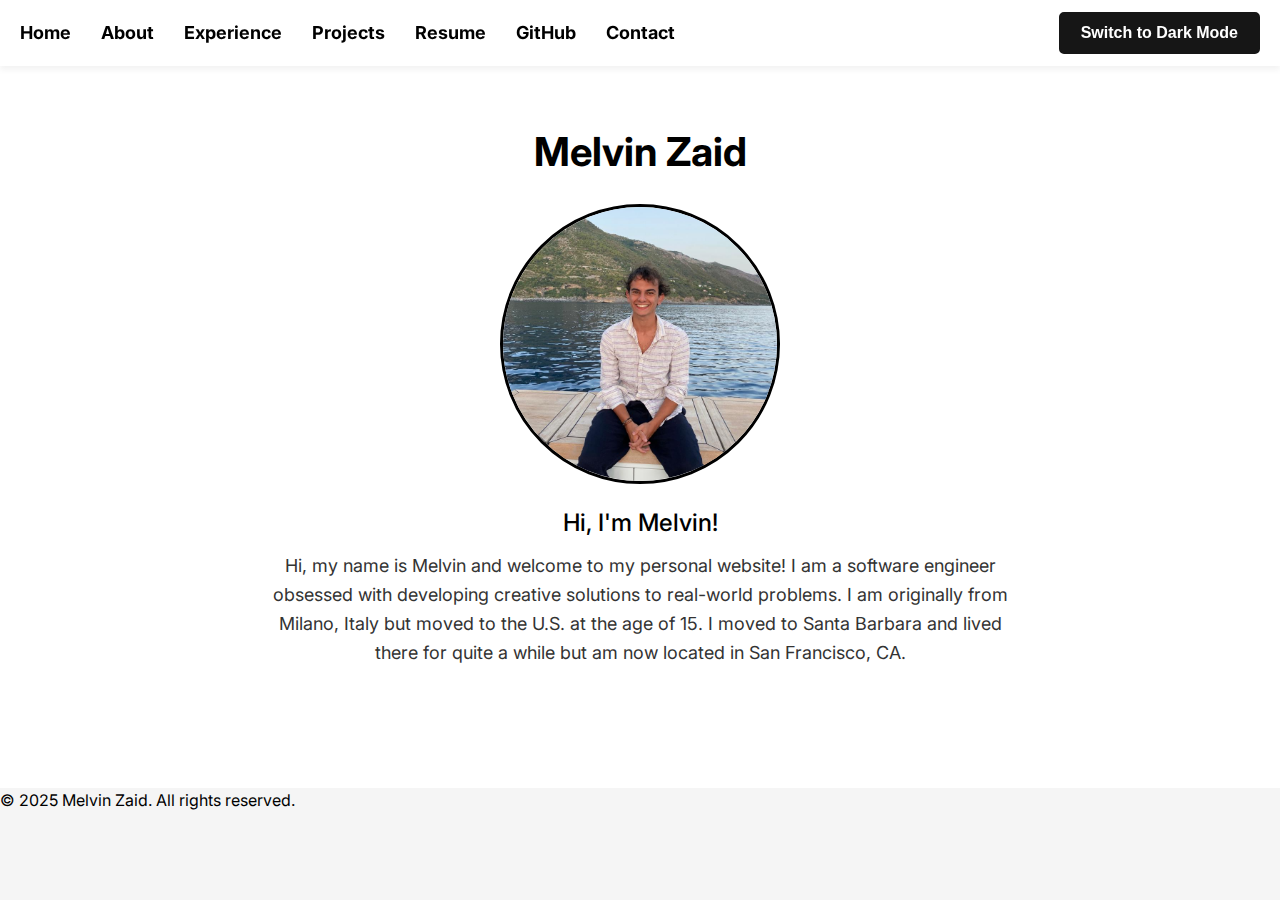
<file: index.html>
<!DOCTYPE html>
<html lang="en">
<head>
    <meta charset="UTF-8">
    <meta http-equiv="X-UA-Compatible" content="IE=edge">
    <meta name="viewport" content="width=device-width, initial-scale=1.0">
    <link rel="stylesheet" href="./css/style.css">
    <link rel="preconnect" href="https://fonts.googleapis.com">
    <link rel="preconnect" href="https://fonts.gstatic.com" crossorigin>
    <link href="https://fonts.googleapis.com/css2?family=Inter:ital,opsz,wght@0,14..32,100..900;1,14..32,100..900&display=swap" rel="stylesheet">
    <title>Melvin Zaid</title>
</head>
<body>
    <!-- Navigation Section -->
    <header>
        <nav>
            <ul>
                <li><a href="#home">Home</a></li>
                <li><a href="#about">About</a></li>
                <li><a href="#experience">Experience</a></li>
                <li><a href="#projects">Projects</a></li>
                <li><a href="./assets/pdfs/resume.pdf" target="_blank">Resume</a></li>
                <li><a href="https://github.com/melvinzaid1998" target="_blank">GitHub</a></li>
                <li><a href="contact.html">Contact</a></li>
            </ul>
            <div class="nav-right">
                <button id="theme-toggle">Switch to Dark Mode</button>
            </div>
        </nav>
    </header>

    <!-- Aboute Me Section -->
    <section id="about">
        <div class="about-container">
            <h1>Melvin Zaid</h1>
            <div class="profile-image">
                <img src="./assets/images/siciliaJPG.JPG" alt="Melvin Zaid">
            </div>
            <h2>Hi, I'm Melvin!</h2>
            <p>
                Hi, my name is Melvin and welcome to my personal website! I am a software engineer obsessed with developing creative solutions to real-world problems. 
                I am originally from Milano, Italy but moved to the U.S. at the age of 15. I moved to Santa Barbara and lived there for quite a while but am now located in San Francisco, CA.
            </p>
        </div>
    </section>

    <!-- Footer Section -->
    <footer>
        <p>&copy; 2025 Melvin Zaid. All rights reserved.</p>
    </footer>

    <script src="js/script.js"></script>
</body>
</html>
</file>
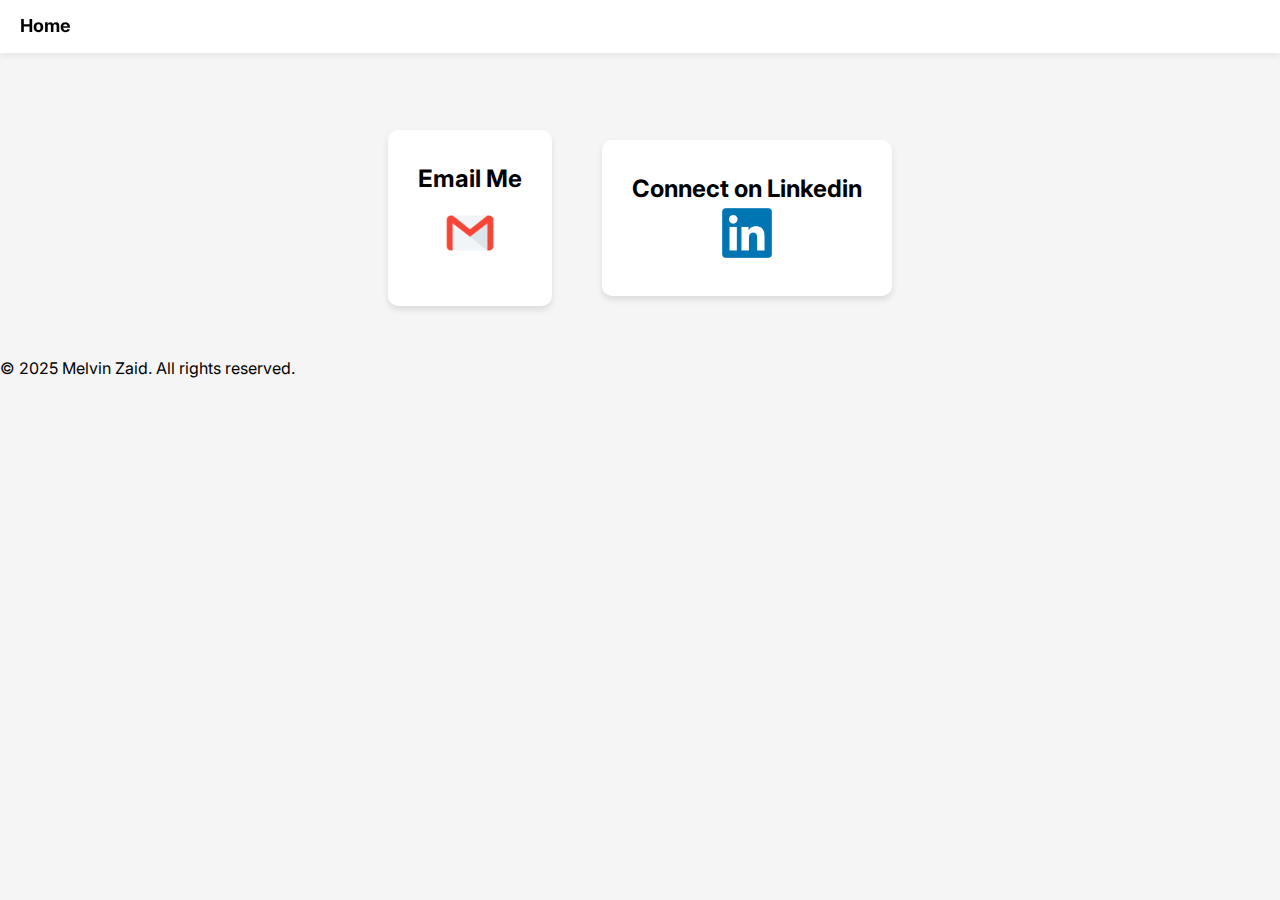
<file: contact.html>
<!DOCTYPE html>
<html lang="en">
<head>
    <meta charset="UTF-8">
    <meta http-equiv="X-UA-Compatible" content="IE=edge">
    <meta name="viewport" content="width=device-width, initial-scale=1.0">
    <link rel="stylesheet" href="./css/style.css">
    <link rel="preconnect" href="https://fonts.googleapis.com">
    <link rel="preconnect" href="https://fonts.gstatic.com" crossorigin>
    <link href="https://fonts.googleapis.com/css2?family=Inter:ital,opsz,wght@0,14..32,100..900;1,14..32,100..900&display=swap" rel="stylesheet">
    <title>Contact Me</title>
</head>
<body>
    <header>
        <nav>
            <ul>
                <li><a href="index.html">Home</a></li>
            </ul>
        </nav>
    </header>
<main>
    <section class="contact-container">
    <!-- Gmail Block -->
    <div class="contact-block">
        <h2>Email Me</h2>
        <a href="https://mail.google.com/mail/?view=cm&fs=1&to=melzoogle@gmail.com" target="_blank">
            <div class="gmail-logo-container">
                <img src="./assets/images/gmail-logo.png" alt="gmail-logo" class="gmail-logo">
            </div>
        </a>
    </div>
    <div class="contact-block">
        <h2>Connect on Linkedin</h2>
        <a href="https://www.linkedin.com/in/melvin-zaid/" target="_blank">
            <img src="./assets/images/linkedin-logo.png" alt="LinkedIn" class="linkedin-logo">
        </a>
        
    </div>

    </section>
</main>
<footer>
    <p>&copy; 2025 Melvin Zaid. All rights reserved.</p>
</footer>
</body>
</html>
</file>
<file: css/style.css>
/* Reset default margin,padding and box-sizing*/ 

* {
    margin: 0;
    padding: 0; 
    box-sizing: border-box;
}

/* Base Styles */
body {
    font-family: "Inter";
    background-color: #f5f5f5;
    color: rgb(0, 0, 0);
    line-height: 1.6;
}

h1,h2,h3,h4,h5,h6 {
    font-weight: bold;
}

a {
    text-decoration: none;
    color: inherit;
}

ul {
    list-style: none;
}

.container {
    max-width: 1100px; 
    margin: 0 auto; 
    padding: 20px;
}

/* HEADER NAVBAR */
header {
    background: white;
    position: fixed;
    top: 0;
    left: 0;
    width: 100%;
    box-shadow: 0px 4px 6px rgba(0, 0, 0, 0.05); /* Subtle shadow */
    padding: 12px 0;
    z-index: 1000;
    display: flex;
    justify-content: space-between; /* Space out the left and right elements */
    align-items: center;
    padding-left: 20px;
    padding-right: 20px;
}

nav {
    display: flex;
    width: 100%;
    justify-content: space-between;
    align-items: center;
}

nav ul {
    list-style: none; 
    display: flex; 
    justify-content: left;
    gap: 30px; 
    margin: 0;
}

nav a {
    color: rgb(0, 0, 0);
    text-decoration: none; 
    font-size: 18px;
    font-weight: bold;
    transition: color 0.3s ease-in-out;
}

@media (max-width:768px) {
    nav ul{
        text-align: center;
    }
    header {
        padding: 10px 0;
    }
}

#theme-toggle {
    background-color: rgb(22, 22, 22); /* Charcoal dark gray */
    color: white;
    border: 2px solid rgb(22, 22, 22); /* Same color as background */
    padding: 10px 20px;
    font-size: 16px;
    font-weight: bold;
    cursor: pointer;
    border-radius: 5px;
    transition: all 0.3s ease;
}

#theme-toggle:hover {
    background-color: white;
    color: #000000; /* Change the color on hover */
    border-color: rgb(22, 22, 22);
}

.nav-right {
    display: flex;
    justify-content: flex-end;
}

/* ABOUT SECTION */

#about {
    display: flex;
    justify-content: center;
    align-items: center;
    text-align: center;
    padding: 100px 20px;
    background: #ffffff;
}

.about-container {
    max-width: 800px;
    margin: 0 auto; 
    padding: 20px;
}

#about h1 {
    font-size: 40px; 
    font-weight: bold;
    color: black; 
    margin-bottom: 10px;
}

#about h2{
    font-size: 24px; 
    font-weight: 500; 
    color: #000000;
    margin-top: 10px;
}

#about p {
    font-size: 18px; 
    color: #333; 
    line-height: 1.6;
    margin-top: 10px;
}

.profile-image {
    display: flex;
    justify-content: center;
    margin: 20px 0;
}

.profile-image img {
    width: 280px;
    height: 280px; 
    border-radius: 50%;
    object-fit: cover;
    border: 3px solid #000;
}


@media(max-width: 768px){
    #about {
        padding: 80px 15px;
    }
    .profile-image img {
        width: 150px; 
        height: 150px;
    }
}

/* CONTACT PAGE */
.contact-container {
    display: flex; 
    justify-content: center;
    align-items: center;
    gap: 50px; 
    padding: 50px; 
    margin-top: 80px; 

}

.contact-block {
    background: white; 
    padding: 30px; 
    border-radius: 10px; 
    text-align: center; 
    box-shadow: 0px 4px 6px rgba(0, 0, 0, 0.1);
}

.contact-link {
    display: inline-block; 
    background: #000000; 
    color: white; 
    padding: 10px 20px; 
    border-radius: 5px; 
    font-weight: bold; 
    text-decoration: none; 
    transition: background 0.3s;
}

.contact-link:hover {
    background: #c00101; 
}

.linkedin-logo {
    width: 50px; 
    height: 50px; 
    transition: transform 0.3s;
}

.linkedin-logo:hover {
    transform: scale(1.1);
}

.gmail-logo-container {
    background-color: white; /* Set background color to white */
    padding: 10px; /* Optional: add padding around the logo */
    border-radius: 50%; /* Optional: make the container circular */
    display: inline-block; /* Ensures the container fits the logo size */
}

.gmail-logo {
    width: 50px; 
    height: 50px; 
    transition: transform 0.3s;
}

.gmail-logo:hover {
    transform: scale(1.1);
}

/* Dark Mode Styles */
body.dark-mode {
    background-color: #121212; /* Very dark background */
    color: white; /* White text for better contrast */
}

body.dark-mode header {
    background-color: #1e1e1e; /* Darker header */
}

body.dark-mode nav a {
    color: #f5f5f5; /* Lighter text color for links */
}

body.dark-mode #theme-toggle {
    background-color: #444; /* Darker button background in dark mode */
    color: white;
}

body.dark-mode #theme-toggle:hover {
    background-color: #ffffff; /* Button turns white when hovered */
    color: black; /* Text turns black when hovered */
   
}

body.dark-mode #about {
    background: #121212; /* Dark background for dark mode */
}

body.dark-mode .about-container {
    background-color: #121212; /* Darker background for the container */
    color: white; /* White text for dark mode */
 
}

body.dark-mode #about h1,
body.dark-mode #about h2,
body.dark-mode #about p {
    color: white; /* White text for headings and paragraphs in dark mode */
}
</file>
